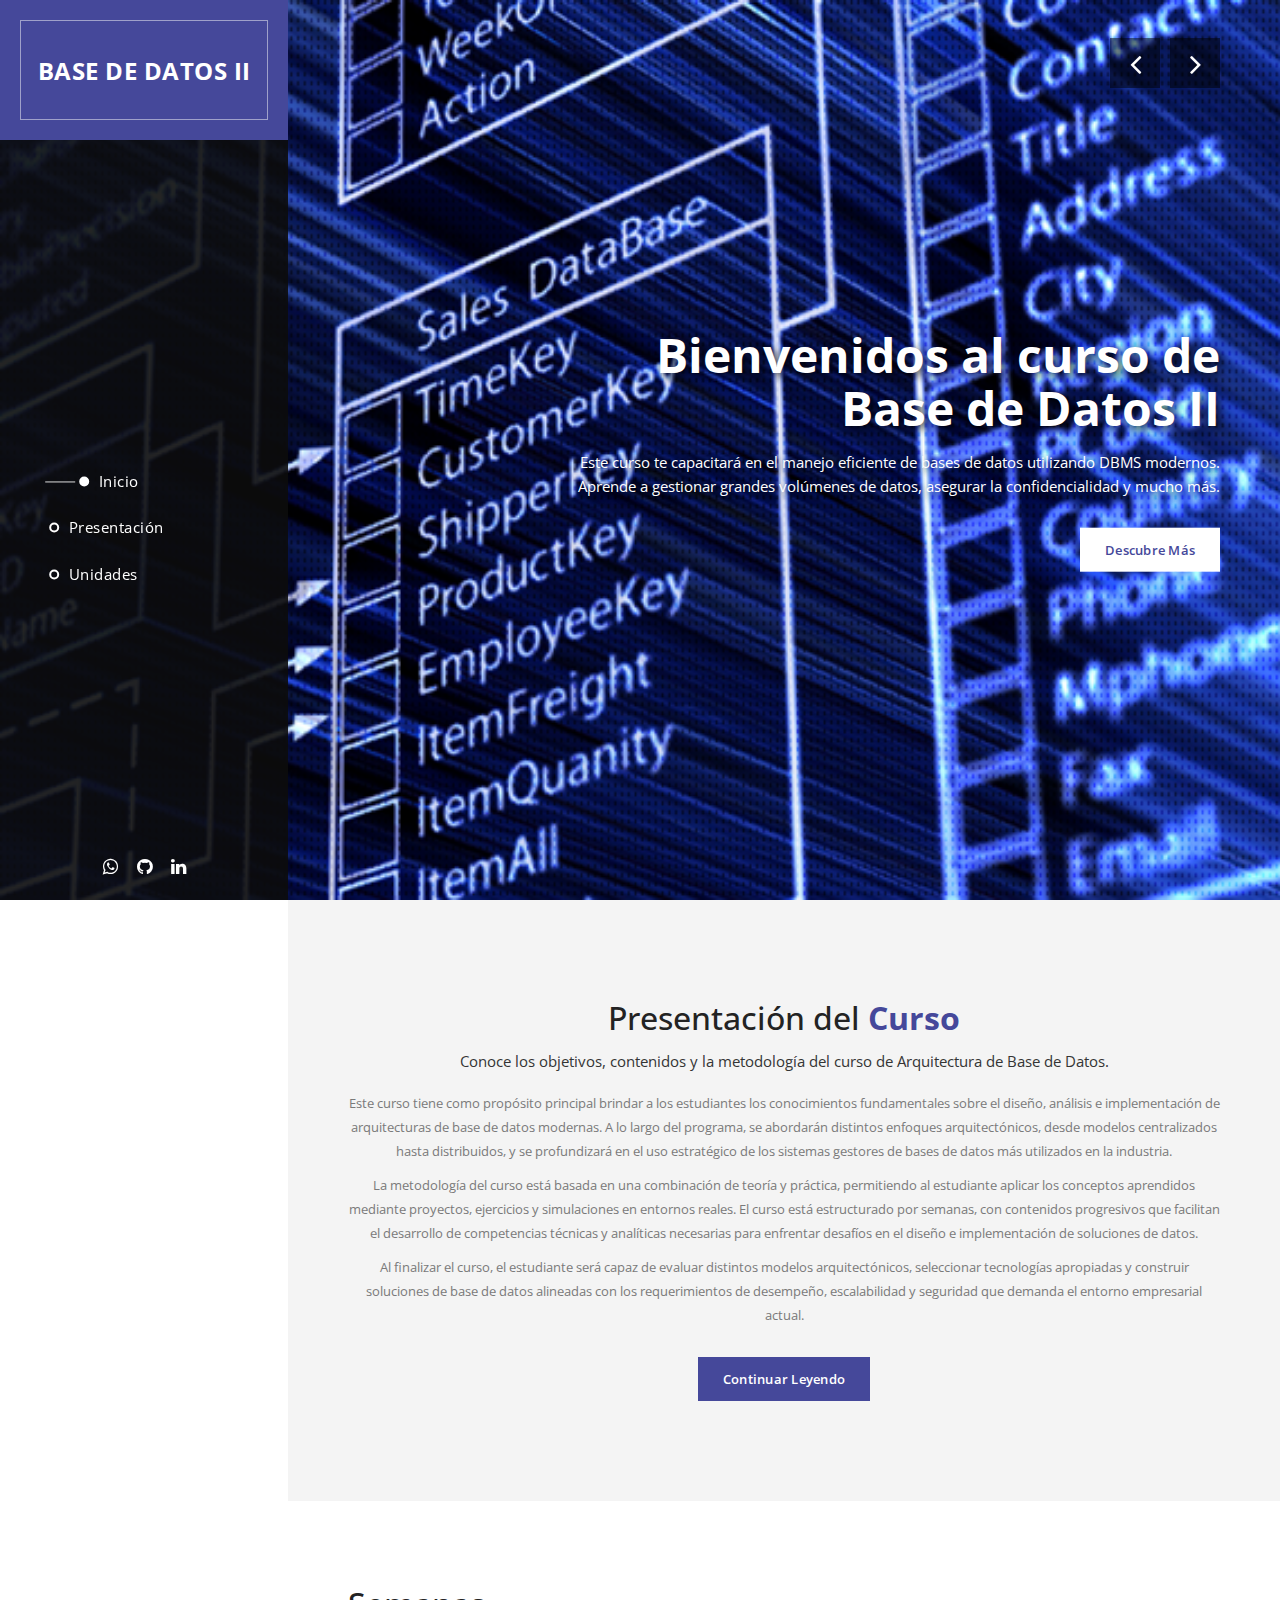
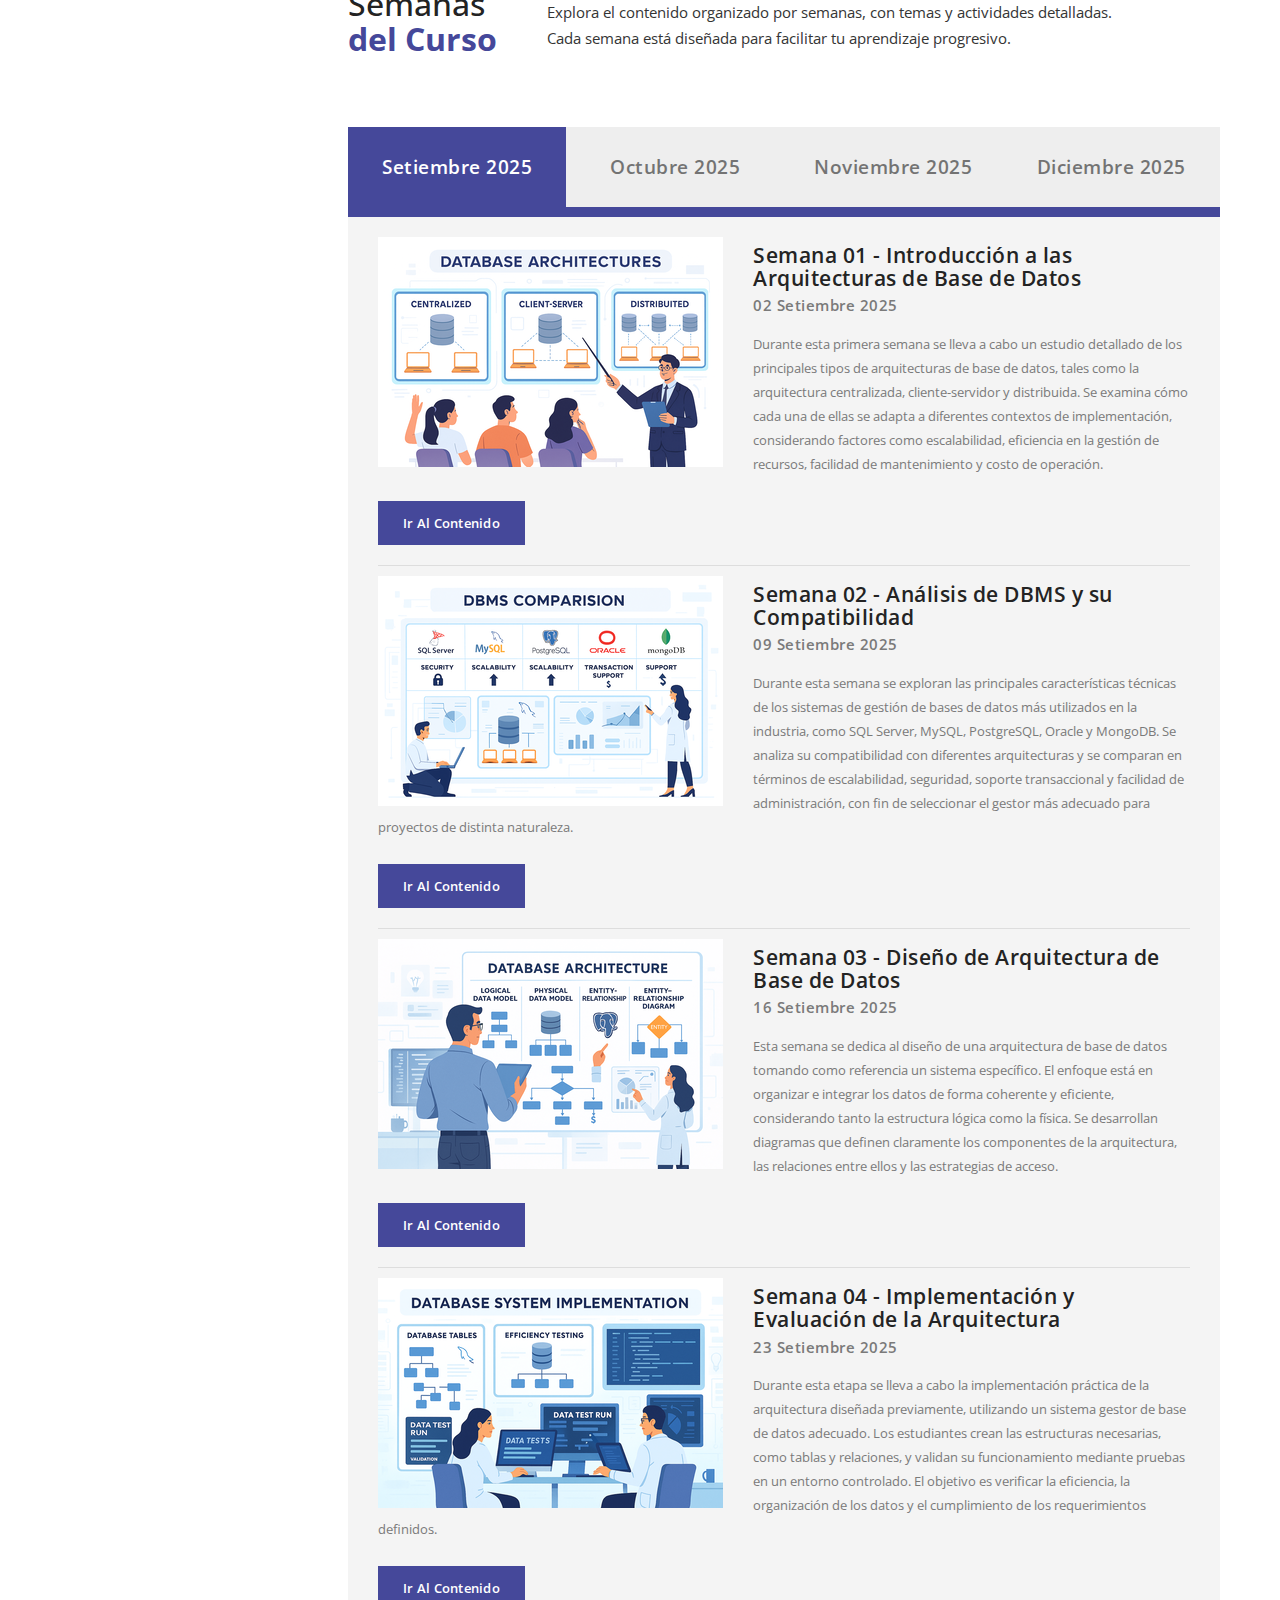
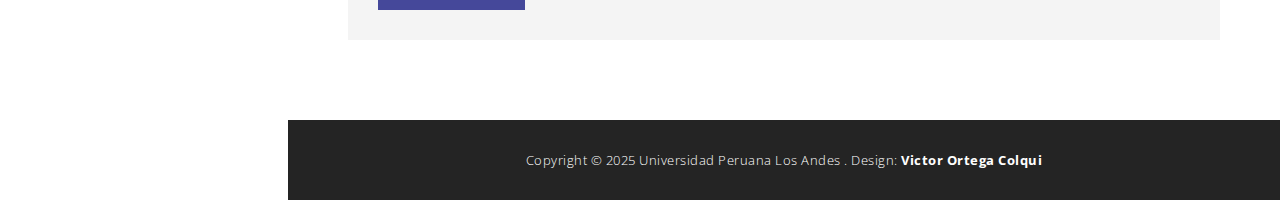
<file: index.html>
<!DOCTYPE html>
<html>
    <head>
        <meta charset="utf-8">
        <meta http-equiv="X-UA-Compatible" content="IE=edge,chrome=1">
        <title>Victor Ortega Colqui</title>
        
<!-- 

Sentra Template

https://templatemo.com/tm-518-sentra

-->
        <meta name="description" content="">
        <meta name="viewport" content="width=device-width, initial-scale=1">
        <link rel="apple-touch-icon" href="apple-touch-icon.png">

        <link rel="stylesheet" href="css/bootstrap.min.css">
        <link rel="stylesheet" href="css/bootstrap-theme.min.css">
        <link rel="stylesheet" href="css/fontAwesome.css">
        <link rel="stylesheet" href="css/light-box.css">
        <link rel="stylesheet" href="css/owl-carousel.css">
        <link rel="stylesheet" href="css/templatemo-style.css">

        <link href="https://fonts.googleapis.com/css?family=Open+Sans:300,400,600,700,800" rel="stylesheet">

        <script src="js/vendor/modernizr-2.8.3-respond-1.4.2.min.js"></script>
    </head>

<body>
    <header class="nav-down responsive-nav hidden-lg hidden-md">
    <button type="button" id="nav-toggle" class="navbar-toggle" data-toggle="collapse" data-target="#main-nav">
        <span class="sr-only">Toggle navigation</span>
        <span class="icon-bar"></span>
        <span class="icon-bar"></span>
        <span class="icon-bar"></span>
    </button>
    <!--/.navbar-header-->
    <div id="main-nav" class="collapse navbar-collapse">
        <nav>
            <ul class="nav navbar-nav">
                <li><a href="#top">Inicio</a></li>
                
                <!-- 
                <li><a href="#featured">Featured</a></li>
                <li><a href="#projects">Recent Projects</a></li>
                -->
                
                <li><a href="#video">Presentación</a></li>
                <li><a href="#blog">Unidades</a></li>
                <!--<li><a href="#contact">Contact Us</a></li>-->
            </ul>
        </nav>
    </div>
</header>

<div class="sidebar-navigation hidde-sm hidden-xs">
    <div class="logo">
        <a href="index.html">Base de datos ii</a>
    </div>
    <nav>
        <ul>
            <li>
                <a href="#top">
                    <span class="rect"></span>
                    <span class="circle"></span>
                    Inicio
                </a>
            </li>

            <!-- 
            <li>
                <a href="#featured">
                    <span class="rect"></span>
                    <span class="circle"></span>
                    Featured
                </a>
            </li>
            <li>
                <a href="#projects">
                    <span class="rect"></span>
                    <span class="circle"></span>
                    Recent Work
                </a>
            </li>
            -->

            <li>
                <a href="#video">
                    <span class="rect"></span>
                    <span class="circle"></span>
                    Presentación
                </a>
            </li>
            <li>
                <a href="#blog">
                    <span class="rect"></span>
                    <span class="circle"></span>
                    Unidades
                </a>
            </li>
            <!-- <li>
                <a href="#contact">
                    <span class="rect"></span>
                    <span class="circle"></span>
                    Contact Us
                </a>
            </li>-->
        </ul>
    </nav>
    <ul class="social-icons">
        <li><a href="https://wa.me/+51927084655"><i class="fa fa-whatsapp"></i></a></li>
        <li><a href="https://github.com/VICTORRUBEN321"><i class="fa fa-github"></i></a></li>
        <li><a href="#"><i class="fa fa-linkedin"></i></a></li>
 
    </ul>
</div>

        <div class="slider">
    <div class="Modern-Slider content-section" id="top">
        <!-- Item -->
        <div class="item item-1">
            <div class="img-fill">
                <div class="image"></div>
                <div class="info">
                    <div>
                        <h1>Bienvenidos al curso de<br>Base de Datos II</h1>
                        <p>Este curso te capacitará en el manejo eficiente de bases de datos utilizando DBMS modernos.<br>
                           Aprende a gestionar grandes volúmenes de datos, asegurar la confidencialidad y mucho más.</p>
                        <div class="white-button button">
                            <a href="#featured">Descubre Más</a>
                        </div>
                    </div>
                </div>
            </div>
        </div>
        <!-- // Item -->
        <!-- Item -->
        <div class="item item-2">
            <div class="img-fill">
                <div class="image"></div>
                <div class="info">
                    <div>
                        <h1>Capacidades que Desarrollarás</h1>
                        <p>Aprenderás a gestionar servidores, diseñar arquitecturas de bases de datos y administrar la seguridad<br>
                           de los datos, mientras te preparas para solucionar problemas reales de bases de datos.</p>
                        <div class="white-button button">
                            <a href="#featured">Ver Capacidades</a>
                        </div>
                    </div>
                </div>
            </div>
        </div>
        <!-- // Item -->
        <!-- Item -->
        <div class="item item-3">
            <div class="img-fill">
                <div class="image"></div>
                <div class="info">
                    <div>
                        <h1>Aprende a<br>Gestionar Bases de Datos</h1>
                        <p>Domina el uso de herramientas de gestión de bases de datos para manejar la seguridad, recuperación ante fallos<br> y optimización del rendimiento.</p>
                        <div class="white-button button">
                            <a href="#featured">Comienza Ahora</a>
                        </div>
                    </div>
                </div>
            </div>
        </div>
        <!-- // Item -->
    </div>
</div>


        <div class="page-content">
            <section id="video" class="content-section">
                <div class="row">
                    <div class="col-md-12">
                        <div class="section-heading">
                            <h1>Presentación del <em>Curso</em></h1>
                            <p>Conoce los objetivos, contenidos y la metodología del curso de Arquitectura de Base de Datos.</p>
                        </div>
                        <div class="text-content">
                            <p>Este curso tiene como propósito principal brindar a los estudiantes los conocimientos fundamentales sobre el diseño, análisis e implementación de arquitecturas de base de datos modernas. A lo largo del programa, se abordarán distintos enfoques arquitectónicos, desde modelos centralizados hasta distribuidos, y se profundizará en el uso estratégico de los sistemas gestores de bases de datos más utilizados en la industria.</p>
                            
                            <p>La metodología del curso está basada en una combinación de teoría y práctica, permitiendo al estudiante aplicar los conceptos aprendidos mediante proyectos, ejercicios y simulaciones en entornos reales. El curso está estructurado por semanas, con contenidos progresivos que facilitan el desarrollo de competencias técnicas y analíticas necesarias para enfrentar desafíos en el diseño e implementación de soluciones de datos.</p>

                            <p>Al finalizar el curso, el estudiante será capaz de evaluar distintos modelos arquitectónicos, seleccionar tecnologías apropiadas y construir soluciones de base de datos alineadas con los requerimientos de desempeño, escalabilidad y seguridad que demanda el entorno empresarial actual.</p>
                        </div>
                        <div class="accent-button button">
                            <a href="#blog">Continuar Leyendo</a>
                        </div>
                    </div>
                </div>
            </section>

            <section id="blog" class="content-section">
                <div class="section-heading">
                    <h1>Semanas<br><em>del Curso</em></h1>
                    <p>Explora el contenido organizado por semanas, con temas y actividades detalladas.
                    <br>Cada semana está diseñada para facilitar tu aprendizaje progresivo.</p>
                </div>
                <div class="section-content">
                    <div class="tabs-content">
                        <div class="wrapper">
                            <ul class="tabs clearfix" data-tabgroup="first-tab-group">
                                <li><a href="#tab1" class="active">Setiembre 2025</a></li>
                                <li><a href="javascript:void(0);" class="disabled" title="Próximamente">Octubre 2025</a></li>
                                <li><a href="javascript:void(0);" class="disabled" title="Próximamente">Noviembre 2025</a></li>
                                <li><a href="javascript:void(0);" class="disabled" title="Próximamente">Diciembre 2025</a></li>
                            </ul>
                            <section id="first-tab-group" class="tabgroup">
                                <div id="tab1">
                                    <ul>
                                        <li>
                                            <div class="item">
                                                <img src="img/sem_1.png" alt="">
                                                <div class="text-content">
                                                    <h4>Semana 01 - Introducción a las Arquitecturas de Base de Datos</h4>
                                                    <span>02 Setiembre 2025</span>
                                                    <p>Durante esta primera semana se lleva a cabo un estudio detallado de los principales tipos de arquitecturas de base de datos, tales como la arquitectura centralizada, cliente-servidor y distribuida. Se examina cómo cada una de ellas se adapta a diferentes contextos de implementación, considerando factores como escalabilidad, eficiencia en la gestión de recursos, facilidad de mantenimiento y costo de operación.</p>

                                                    <div class="accent-button button">
                                                        <a href="#contact">Ir al Contenido</a>
                                                    </div>
                                                </div>
                                            </div>
                                        </li>
                                        <li>
                                            <div class="item">
                                                <img src="img/sem_2.png" alt="">
                                                <div class="text-content">
                                                    <h4>Semana 02 - Análisis de DBMS y su Compatibilidad</h4>
                                                    <span>09 Setiembre 2025</span>
                                                    <p>Durante esta semana se exploran las principales características técnicas de los sistemas de gestión de bases de datos más utilizados en la industria, como SQL Server, MySQL, PostgreSQL, Oracle y MongoDB. Se analiza su compatibilidad con diferentes arquitecturas y se comparan en términos de escalabilidad, seguridad, soporte transaccional y facilidad de administración, con fin de seleccionar el gestor más adecuado para proyectos de distinta naturaleza.</p>

                                                    <div class="accent-button button">
                                                        <a href="#contact">Ir al Contenido</a>
                                                    </div>
                                                </div>
                                            </div>
                                        </li>
                                        <li>
                                            <div class="item">
                                                <img src="img/sem_3.png" alt="">
                                                <div class="text-content">
                                                    <h4>Semana 03 - Diseño de Arquitectura de Base de Datos</h4>
                                                    <span>16 Setiembre 2025</span>
                                                    <p>Esta semana se dedica al diseño de una arquitectura de base de datos tomando como referencia un sistema específico. El enfoque está en organizar e integrar los datos de forma coherente y eficiente, considerando tanto la estructura lógica como la física. Se desarrollan diagramas que definen claramente los componentes de la arquitectura, las relaciones entre ellos y las estrategias de acceso.</p>

                                                    <div class="accent-button button">
                                                        <a href="#contact">Ir al Contenido</a>
                                                    </div>
                                                </div>
                                            </div>
                                        </li>
                                        <li>
                                            <div class="item">
                                                <img src="img/sem_4.png" alt="">
                                                <div class="text-content">
                                                    <h4>Semana 04 - Implementación y Evaluación de la Arquitectura</h4>
                                                    <span>23 Setiembre 2025</span>
                                                    <p>Durante esta etapa se lleva a cabo la implementación práctica de la arquitectura diseñada previamente, utilizando un sistema gestor de base de datos adecuado. Los estudiantes crean las estructuras necesarias, como tablas y relaciones, y validan su funcionamiento mediante pruebas en un entorno controlado. El objetivo es verificar la eficiencia, la organización de los datos y el cumplimiento de los requerimientos definidos.</p>

                                                    <div class="accent-button button">
                                                        <a href="#contact">Ir al Contenido</a>
                                                    </div>
                                                </div>
                                            </div>
                                        </li>
                                    </ul>
                                </div>

                                <div id="tab2">
                                    <ul>
                                        <li>
                                            <div class="item">
                                                <img src="img/blog_3.jpg" alt="">
                                                <div class="text-content">
                                                    <h4>Sed at massa turpis</h4>
                                                    <span>30 June 2018</span>
                                                    <p>Nam vel egestas nisi. Nullam lobortis magna at enim venenatis luctus. Nam finibus, mauris eu dictum iaculis, dolor tortor cursus quam, in volutpat augue lectus sed magna. Integer mollis lorem quis ipsum maximus finibus.</p>
                                                    
                                                    <div class="accent-button button">
                                                        <a href="#contact">Continue Reading</a>
                                                    </div>
                                                </div>
                                            </div>
                                        </li>
                                        <li>
                                            <div class="item">
                                                <img src="img/blog_1.jpg" alt="">
                                                <div class="text-content">
                                                    <h4>Lorem ipsum dolor sit</h4>
                                                    <span>24 June 2018</span>
                                                    <p>Nam vel egestas nisi. Nullam lobortis magna at enim venenatis luctus. Nam finibus, mauris eu dictum iaculis, dolor tortor cursus quam, in volutpat augue lectus sed magna. Integer mollis lorem quis ipsum maximus finibus.</p>
                                                    
                                                    <div class="accent-button button">
                                                        <a href="#contact">Continue Reading</a>
                                                    </div>
                                                </div>
                                            </div>
                                        </li>
                                        <li>
                                            <div class="item">
                                                <img src="img/blog_2.jpg" alt="">
                                                <div class="text-content">
                                                    <h4>Cras commodo odio ut</h4>
                                                    <span>12 June 2018</span>
                                                    <p>Nam vel egestas nisi. Nullam lobortis magna at enim venenatis luctus. Nam finibus, mauris eu dictum iaculis, dolor tortor cursus quam, in volutpat augue lectus sed magna. Integer mollis lorem quis ipsum maximus finibus.</p>
                                                    
                                                    <div class="accent-button button">
                                                        <a href="#contact">Continue Reading</a>
                                                    </div>
                                                </div>
                                            </div>
                                        </li>
                                        <li>
                                            <div class="item">
                                                <img src="img/blog_2.jpg" alt="">
                                                <div class="text-content">
                                                    <h4>Cras commodo odio ut</h4>
                                                    <span>12 June 2018</span>
                                                    <p>Nam vel egestas nisi. Nullam lobortis magna at enim venenatis luctus. Nam finibus, mauris eu dictum iaculis, dolor tortor cursus quam, in volutpat augue lectus sed magna. Integer mollis lorem quis ipsum maximus finibus.</p>
                                                    
                                                    <div class="accent-button button">
                                                        <a href="#contact">Continue Reading</a>
                                                    </div>
                                                </div>
                                            </div>
                                        </li>
                                    </ul>
                                </div>
                                <div id="tab3">
                                    <ul>
                                        <li>
                                            <div class="item">
                                                <img src="img/blog_2.jpg" alt="">
                                                <div class="text-content">
                                                    <h4>Cras commodo odio ut</h4>
                                                    <span>26 May 2018</span>
                                                    <p>Nam vel egestas nisi. Nullam lobortis magna at enim venenatis luctus. Nam finibus, mauris eu dictum iaculis, dolor tortor cursus quam, in volutpat augue lectus sed magna. Integer mollis lorem quis ipsum maximus finibus.</p>
                                                    
                                                    <div class="accent-button button">
                                                        <a href="#contact">Continue Reading</a>
                                                    </div>
                                                </div>
                                            </div>
                                        </li>
                                        <li>
                                            <div class="item">
                                                <img src="img/blog_1.jpg" alt="">
                                                <div class="text-content">
                                                    <h4>Lorem ipsum dolor sit</h4>
                                                    <span>22 May 2018</span>
                                                    <p>Nam vel egestas nisi. Nullam lobortis magna at enim venenatis luctus. Nam finibus, mauris eu dictum iaculis, dolor tortor cursus quam, in volutpat augue lectus sed magna. Integer mollis lorem quis ipsum maximus finibus.</p>
                                                    
                                                    <div class="accent-button button">
                                                        <a href="#contact">Continue Reading</a>
                                                    </div>
                                                </div>
                                            </div>
                                        </li>
                                        <li>
                                            <div class="item">
                                                <img src="img/blog_3.jpg" alt="">
                                                <div class="text-content">
                                                    <h4>Integer ultrices augue</h4>
                                                    <span>8 May 2018</span>
                                                    <p>Nam vel egestas nisi. Nullam lobortis magna at enim venenatis luctus. Nam finibus, mauris eu dictum iaculis, dolor tortor cursus quam, in volutpat augue lectus sed magna. Integer mollis lorem quis ipsum maximus finibus.</p>
                                                    
                                                    <div class="accent-button button">
                                                        <a href="#contact">Continue Reading</a>
                                                    </div>
                                                </div>
                                            </div>
                                        </li>
                                        <li>
                                            <div class="item">
                                                <img src="img/blog_3.jpg" alt="">
                                                <div class="text-content">
                                                    <h4>Integer ultrices augue</h4>
                                                    <span>8 May 2018</span>
                                                    <p>Nam vel egestas nisi. Nullam lobortis magna at enim venenatis luctus. Nam finibus, mauris eu dictum iaculis, dolor tortor cursus quam, in volutpat augue lectus sed magna. Integer mollis lorem quis ipsum maximus finibus.</p>
                                                    
                                                    <div class="accent-button button">
                                                        <a href="#contact">Continue Reading</a>
                                                    </div>
                                                </div>
                                            </div>
                                        </li>
                                    </ul>
                                </div>
                                <div id="tab4">
                                    <ul>
                                        <li>
                                            <div class="item">
                                                <img src="img/blog_1.jpg" alt="">
                                                <div class="text-content">
                                                    <h4>Lorem ipsum dolor sit</h4>
                                                    <span>26 April 2018</span>
                                                    <p>Nam vel egestas nisi. Nullam lobortis magna at enim venenatis luctus. Nam finibus, mauris eu dictum iaculis, dolor tortor cursus quam, in volutpat augue lectus sed magna. Integer mollis lorem quis ipsum maximus finibus.</p>
                                                    
                                                    <div class="accent-button button">
                                                        <a href="#contact">Continue Reading</a>
                                                    </div>
                                                </div>
                                            </div>
                                        </li>                                
                                        <li>
                                            <div class="item">
                                                <img src="img/blog_3.jpg" alt="">
                                                <div class="text-content">
                                                    <h4>Integer ultrices augue eu</h4>
                                                    <span>24 April 2018</span>
                                                    <p>Nam vel egestas nisi. Nullam lobortis magna at enim venenatis luctus. Nam finibus, mauris eu dictum iaculis, dolor tortor cursus quam, in volutpat augue lectus sed magna. Integer mollis lorem quis ipsum maximus finibus.</p>
                                                    
                                                    <div class="accent-button button">
                                                        <a href="#contact">Continue Reading</a>
                                                    </div>
                                                </div>
                                            </div>
                                        </li>
                                        <li>
                                            <div class="item">
                                                <img src="img/blog_2.jpg" alt="">
                                                <div class="text-content">
                                                    <h4>Cras commodo odio ut</h4>
                                                    <span>20 April 2018</span>
                                                    <p>Nam vel egestas nisi. Nullam lobortis magna at enim venenatis luctus. Nam finibus, mauris eu dictum iaculis, dolor tortor cursus quam, in volutpat augue lectus sed magna. Integer mollis lorem quis ipsum maximus finibus.</p>
                                                    
                                                    <div class="accent-button button">
                                                        <a href="#contact">Continue Reading</a>
                                                    </div>
                                                </div>
                                            </div>
                                        </li>
                                        <li>
                                            <div class="item">
                                                <img src="img/blog_2.jpg" alt="">
                                                <div class="text-content">
                                                    <h4>Cras commodo odio ut</h4>
                                                    <span>20 April 2018</span>
                                                    <p>Nam vel egestas nisi. Nullam lobortis magna at enim venenatis luctus. Nam finibus, mauris eu dictum iaculis, dolor tortor cursus quam, in volutpat augue lectus sed magna. Integer mollis lorem quis ipsum maximus finibus.</p>
                                                    
                                                    <div class="accent-button button">
                                                        <a href="#contact">Continue Reading</a>
                                                    </div>
                                                </div>
                                            </div>
                                        </li>
                                    </ul>
                                </div>
                            </section> 
                        </div>
                    </div>
                </div>
            </section>
            <section class="footer">
                <p>Copyright &copy; 2025 Universidad Peruana Los Andes . Design: <b>Victor Ortega Colqui</b></p>
            </section>
        </div>

    <script src="https://ajax.googleapis.com/ajax/libs/jquery/1.11.2/jquery.min.js"></script>
    <script>window.jQuery || document.write('<script src="js/vendor/jquery-1.11.2.min.js"><\/script>')</script>

    <script src="js/vendor/bootstrap.min.js"></script>
    
    <script src="js/plugins.js"></script>
    <script src="js/main.js"></script>

    <script>
        // Hide Header on on scroll down
        var didScroll;
        var lastScrollTop = 0;
        var delta = 5;
        var navbarHeight = $('header').outerHeight();

        $(window).scroll(function(event){
            didScroll = true;
        });

        setInterval(function() {
            if (didScroll) {
                hasScrolled();
                didScroll = false;
            }
        }, 250);
lear
        function hasScrolled() {
            var st = $(this).scrollTop();
            
            // Make sure they scroll more than delta
            if(Math.abs(lastScrollTop - st) <= delta)
                return;
            
            // If they scrolled down and are past the navbar, add class .nav-up.
            // This is necessary so you never see what is "behind" the navbar.
            if (st > lastScrollTop && st > navbarHeight){
                // Scroll Down
                $('header').removeClass('nav-down').addClass('nav-up');
            } else {
                // Scroll Up
                if(st + $(window).height() < $(document).height()) {
                    $('header').removeClass('nav-up').addClass('nav-down');
                }
            }
            
            lastScrollTop = st;
        }
    </script>

    <script src="http://ajax.googleapis.com/ajax/libs/jquery/1.10.2/jquery.min.js" type="text/javascript"></script>

</body>

</html>
</file>
<file: css/light-box.css>
/* LIGHT BOX */

body:after {
  content: url(../img/close.png) url(../img/loading.gif) url(../img/prev.png) url(../img/next.png);
  display: none;
}

body.lb-disable-scrolling {
  overflow: hidden;
}

.lightboxOverlay {
  position: absolute;
  top: 0;
  left: 0;
  z-index: 99999;
  background-color: black;
  filter: progid:DXImageTransform.Microsoft.Alpha(Opacity=80);
  opacity: 0.8;
  display: none;
}

.lightbox {
  position: absolute;
  margin-top: 0%;
  left: 0;
  width: 100%;
  z-index: 100000;
  text-align: center;
  line-height: 0;
  font-weight: normal;
}

.lightbox .lb-image {
  display: block;
  height: auto;
  max-width: inherit;
  max-height: none;
  border-radius: 5px;

  /* Image border */
  border: 10px solid white;
}

.lightbox a img {
  border: none;
}

.lb-outerContainer {
  position: relative;
  *zoom: 1;
  width: 250px;
  height: 250px;
  margin: 0 auto;
  border-radius: 4px;

  /* Background color behind image.
     This is visible during transitions. */
  background-color: white;
}

.lb-outerContainer:after {
  content: "";
  display: table;
  clear: both;
}

.lb-loader {
  position: absolute;
  top: 43%;
  left: 0;
  height: 25%;
  width: 100%;
  text-align: center;
  line-height: 0;
}

.lb-cancel {
  display: block;
  width: 32px;
  height: 32px;
  margin: 0 auto;
  background: url(../img/loading.gif) no-repeat;
}

.lb-nav {
  position: absolute;
  top: 0;
  left: 0;
  height: 100%;
  width: 100%;
  z-index: 10;
}

.lb-container > .nav {
  left: 0;
}

.lb-nav a {
  outline: none;
  background-image: url('[data-uri]');
}

.lb-prev, .lb-next {
  height: 100%;
  cursor: pointer;
  display: block;
}

.lb-nav a.lb-prev {
  width: 34%;
  left: 0;
  float: left;
  background: url(../img/prev.png) left 48% no-repeat;
  filter: progid:DXImageTransform.Microsoft.Alpha(Opacity=0);
  opacity: 0;
  -webkit-transition: opacity 0.6s;
  -moz-transition: opacity 0.6s;
  -o-transition: opacity 0.6s;
  transition: opacity 0.6s;
}

.lb-nav a.lb-prev:hover {
  filter: progid:DXImageTransform.Microsoft.Alpha(Opacity=100);
  opacity: 1;
}

.lb-nav a.lb-next {
  width: 64%;
  right: 0;
  float: right;
  background: url(../img/next.png) right 48% no-repeat;
  filter: progid:DXImageTransform.Microsoft.Alpha(Opacity=0);
  opacity: 0;
  -webkit-transition: opacity 0.6s;
  -moz-transition: opacity 0.6s;
  -o-transition: opacity 0.6s;
  transition: opacity 0.6s;
}

.lb-nav a.lb-next:hover {
  filter: progid:DXImageTransform.Microsoft.Alpha(Opacity=100);
  opacity: 1;
}

.lb-dataContainer {
  margin: 0 auto;
  padding-top: 5px;
  *zoom: 1;
  width: 100%;
  -moz-border-radius-bottomleft: 4px;
  -webkit-border-bottom-left-radius: 4px;
  border-bottom-left-radius: 4px;
  -moz-border-radius-bottomright: 4px;
  -webkit-border-bottom-right-radius: 4px;
  border-bottom-right-radius: 4px;
}

.lb-dataContainer:after {
  content: "";
  display: table;
  clear: both;
}

.lb-data {
  padding: 0 4px;
  color: #ccc;
}

.lb-data .lb-details {
  width: 85%;
  float: left;
  text-align: left;
  line-height: 1.1em;
}

.lb-data .lb-caption {
  font-size: 13px;
  font-weight: bold;
  line-height: 1em;
}

.lb-data .lb-caption a {
  color: #4ae;
}

.lb-data .lb-number {
  margin-top: 15px;
  display: block;
  clear: left;
  padding-bottom: 1em;
  font-size: 13px;
  color: #999999;
}

.lb-data .lb-close {
  display: block;
  float: right;
  width: 30px;
  height: 30px;
  background: url(../img/close.png) top right no-repeat;
  text-align: right;
  outline: none;
  filter: progid:DXImageTransform.Microsoft.Alpha(Opacity=70);
  opacity: 0.7;
  -webkit-transition: opacity 0.2s;
  -moz-transition: opacity 0.2s;
  -o-transition: opacity 0.2s;
  transition: opacity 0.2s;
}

.lb-data .lb-close:hover {
  cursor: pointer;
  filter: progid:DXImageTransform.Microsoft.Alpha(Opacity=100);
  opacity: 1;
}
</file>
<file: css/owl-carousel.css>
/**
 * Owl Carousel v2.3.1
 * Copyright 2013-2018 David Deutsch
 * Licensed under: SEE LICENSE IN https://github.com/OwlCarousel2/OwlCarousel2/blob/master/LICENSE
 */
/*
 *  Owl Carousel - Core
 */
.owl-carousel {
  display: none;
  width: 100%;
  -webkit-tap-highlight-color: transparent;
  /* position relative and z-index fix webkit rendering fonts issue */
  position: relative;
  z-index: 1; }
  .owl-carousel .owl-stage {
    position: relative;
    -ms-touch-action: pan-Y;
    touch-action: manipulation;
    -moz-backface-visibility: hidden;
    /* fix firefox animation glitch */ }
  .owl-carousel .owl-stage:after {
    content: ".";
    display: block;
    clear: both;
    visibility: hidden;
    line-height: 0;
    height: 0; }
  .owl-carousel .owl-stage-outer {
    position: relative;
    overflow: hidden;
    /* fix for flashing background */
    -webkit-transform: translate3d(0px, 0px, 0px); }
  .owl-carousel .owl-wrapper,
  .owl-carousel .owl-item {
    -webkit-backface-visibility: hidden;
    -moz-backface-visibility: hidden;
    -ms-backface-visibility: hidden;
    -webkit-transform: translate3d(0, 0, 0);
    -moz-transform: translate3d(0, 0, 0);
    -ms-transform: translate3d(0, 0, 0); }
  .owl-carousel .owl-item {
    position: relative;
    min-height: 1px;
    float: left;
    -webkit-backface-visibility: hidden;
    -webkit-tap-highlight-color: transparent;
    -webkit-touch-callout: none; }
  .owl-carousel .owl-item img {
    display: block;
    width: 100%; }
  .owl-carousel .owl-nav.disabled,
  .owl-carousel .owl-dots.disabled {
    display: none; }
  .owl-carousel .owl-nav .owl-prev,
  .owl-carousel .owl-nav .owl-next,
  .owl-carousel .owl-dot {
    cursor: pointer;
    cursor: hand;
    -webkit-user-select: none;
    -khtml-user-select: none;
    -moz-user-select: none;
    -ms-user-select: none;
    user-select: none; }
  .owl-carousel .owl-nav button.owl-prev,
  .owl-carousel .owl-nav button.owl-next,
  .owl-carousel button.owl-dot {
    background: none;
    color: inherit;
    border: none;
    padding: 0 !important;
    font: inherit; }
  .owl-carousel.owl-loaded {
    display: block; }
  .owl-carousel.owl-loading {
    opacity: 0;
    display: block; }
  .owl-carousel.owl-hidden {
    opacity: 0; }
  .owl-carousel.owl-refresh .owl-item {
    visibility: hidden; }
  .owl-carousel.owl-drag .owl-item {
    -ms-touch-action: none;
        touch-action: none;
    -webkit-user-select: none;
    -moz-user-select: none;
    -ms-user-select: none;
    user-select: none; }
  .owl-carousel.owl-grab {
    cursor: move;
    cursor: grab; }
  .owl-carousel.owl-rtl {
    direction: rtl; }
  .owl-carousel.owl-rtl .owl-item {
    float: right; }

/* No Js */
.no-js .owl-carousel {
  display: block; }

/*
 *  Owl Carousel - Animate Plugin
 */
.owl-carousel .animated {
  animation-duration: 1000ms;
  animation-fill-mode: both; }

.owl-carousel .owl-animated-in {
  z-index: 0; }

.owl-carousel .owl-animated-out {
  z-index: 1; }

.owl-carousel .fadeOut {
  animation-name: fadeOut; }

@keyframes fadeOut {
  0% {
    opacity: 1; }
  100% {
    opacity: 0; } }

/*
 * 	Owl Carousel - Auto Height Plugin
 */
.owl-height {
  transition: height 500ms ease-in-out; }

/*
 * 	Owl Carousel - Lazy Load Plugin
 */
.owl-carousel .owl-item .owl-lazy {
  opacity: 0;
  transition: opacity 400ms ease; }

.owl-carousel .owl-item img.owl-lazy {
  transform-style: preserve-3d; }

/*
 * 	Owl Carousel - Video Plugin
 */
.owl-carousel .owl-video-wrapper {
  position: relative;
  height: 100%;
  background: #000; }

.owl-carousel .owl-video-play-icon {
  position: absolute;
  height: 80px;
  width: 80px;
  left: 50%;
  top: 50%;
  margin-left: -40px;
  margin-top: -40px;
  background: url("owl.video.play.png") no-repeat;
  cursor: pointer;
  z-index: 1;
  -webkit-backface-visibility: hidden;
  transition: transform 100ms ease; }

.owl-carousel .owl-video-play-icon:hover {
  -ms-transform: scale(1.3, 1.3);
      transform: scale(1.3, 1.3); }

.owl-carousel .owl-video-playing .owl-video-tn,
.owl-carousel .owl-video-playing .owl-video-play-icon {
  display: none; }

.owl-carousel .owl-video-tn {
  opacity: 0;
  height: 100%;
  background-position: center center;
  background-repeat: no-repeat;
  background-size: contain;
  transition: opacity 400ms ease; }

.owl-carousel .owl-video-frame {
  position: relative;
  z-index: 1;
  height: 100%;
  width: 100%; }
</file>
<file: css/templatemo-style.css>
/* 

Sentra Template

https://templatemo.com/tm-518-sentra

*/

body {
  font-family: 'Open Sans', sans-serif;
}

p {
  font-size: 13px;
  color: #7a7a7a;
  line-height: 24px;
}

.page-content {
  width: 77.5%;
  float: right;
}

.content-section {
  padding-top: 80px;
  position: relative;
  width: 100%;
  display: inline-block;
  height: auto;
  left: 50%;
  text-align: center;
  -webkit-transform: translateX(-50%);
  -moz-transform: translateX(-50%);
  -ms-transform: translateX(-50%);
  -o-transform: translateX(-50%);
  transform: translateX(-50%);
}

.section-heading {
  text-align: left;
  position: relative;
  margin-bottom: 60px;
}

.section-heading h1 {
  margin-top: 0px;
  font-size: 32px;
  color: #232323;
  display: inline-block;
  margin-right: 50px;
}

.section-heading em {
  font-style: normal;
  font-weight: 700;
  color: #45489a;
}

.section-heading p {
  display: inline-block;
  font-size: 15px;
  line-height: 26px;
  color: #343434;
  position: absolute;
  top: 12.5px;
}

.white-button a {
  font-size: 13px;
  font-weight: 600;
  color: #45489a;
  text-transform: capitalize;
  background-color: #fff;
  display: inline-block;
  height: 44px;
  line-height: 44px;
  padding: 0px 25px;
  letter-spacing: 0.25px;
  text-decoration: none;
  transition: all 0.3s;
}

.white-button a:hover {
  background-color: #45489a;
  color: #fff;
}

.accent-button a {
  font-size: 13px;
  font-weight: 600;
  color: #fff;
  text-transform: capitalize;
  background-color: #45489a;
  display: inline-block;
  height: 44px;
  line-height: 44px;
  padding: 0px 25px;
  letter-spacing: 0.25px;
  text-decoration: none;
  transition: all 0.3s;
}

.accent-button a:hover {
  background-color: #fff;
  color: #45489a;
}

header {
    position: fixed;
    top: 0;
    transition: top 0.3s ease-in-out;
    width: 100%;
}

.nav-up {
    top: -75px;
}

/* Responsive Navigation */

.responsive-nav {
  position: fixed;
  z-index: 10;
  width: 100%;
  height: 80px;
  background-color: rgba(250,250,250,.95);
  box-shadow: 0px 5px 15px rgba(0,0,0,0.2);
}

.navbar-toggle {
  position: absolute;
  top: 40%;
  left: 50%;
  display: inline-block;
  -webkit-transform: translateX(-50%) translateY(-50%);
  -moz-transform: translateX(-50%) translateY(-50%);
  -ms-transform: translateX(-50%) translateY(-50%);
  -o-transform: translateX(-50%) translateY(-50%);
  transform: translateX(-50%) translateY(-50%);
}

.navbar-nav {
  margin: 0;
  border: none;
}

#main-nav ul {
  text-align: center;
  background-color: rgba(0,0,0,0.9);
  margin-top: 59px;
  width: 100%;
}
#main-nav ul li {
  margin: 15px 0px;
}
#main-nav ul li:hover {
  background-color: transparent;
}
#main-nav ul li a {
  font-size: 15px;
  text-transform: capitalize;
  color: #fff;
  box-shadow: none;
  border: none;
}

#main-nav ul li a:hover {
  opacity: 0.5;
  background-color: transparent;
}

.navbar-toggle span {
  background-color: #232323;
}


/* Sidebar Style */

.sidebar-navigation {
  width: 22.5%;
  float: left;
  height: 100%;
  position: fixed;
  background-color: rgba(12,12,12,0.9);
  z-index: 10;
}

.sidebar-navigation .logo {
  position: absolute;
  width: 100%;
  height: 140px;
  line-height: 100px;
  background-color: #45489a;
  padding: 20px;
  text-align: center;
}

.sidebar-navigation .logo a {
  text-decoration: none;
  color: #fff;
  font-size: 24px;
  font-weight: 700;
  text-transform: uppercase;
  letter-spacing: 0.5px;
  height: 100px;
  width: 100%;
  display: inline-block;
  border: 1px solid rgba(250,250,250,0.5);
}

.sidebar-navigation .logo em {
  font-style: normal;
  font-weight: 300;
}

.sidebar-navigation nav {
  position: relative;
  top: 60%;
  left: 60%;
  -webkit-transform: translateX(-60%) translateY(-60%);
  -moz-transform: translateX(-60%) translateY(-60%);
  -ms-transform: translateX(-60%) translateY(-60%);
  -o-transform: translateX(-60%) translateY(-60%);
  transform: translateX(-60%) translateY(-60%);
}

.sidebar-navigation ul {
  margin-left: 45px;
  list-style: none;
  padding: 0;
}
.sidebar-navigation li{
  padding: 10px 0;
}
.sidebar-navigation span{
  display: inline-block;
  position:relative;
}
.sidebar-navigation nav a{
  display: inline-block;
  color: #fff;
  margin-top: 5px;
  text-decoration: none!important;
  font-size: 15px;
  letter-spacing: 0.5px;
  text-transform: capitalize;
}
.circle{
  margin-right: 5px;
  height: 10px;
  width: 10px;
  left: 0px;
  top: -1px;
  border-radius: 50%;
  background-color: transparent;
  border: 2px solid #fff;
  transition: all 0.3s;
}
.rect{
  height: 1px;
  width: 0px;
  left: 0;
  bottom: 5.5px;
  background-color: #fff;
  -webkit-transition: -webkit-transform 0.1s, width 0.6s;
  -moz-transition: -webkit-transform 0.1s, width 0.6s;
  transition: transform 0.1s, width 0.6s;
}
.sidebar-navigation nav a:focus {
  color: #fff;
}
.sidebar-navigation nav a:hover, nav .active-section {
  color: #fff;
}
.sidebar-navigation nav a:hover span, nav .active-section span{
  background-color: #ddd;
}
.sidebar-navigation nav .active-section .rect{
  width: 30px;
}
.sidebar-navigation nav .active-section .circle{
  background-color: #fff;
}

.sidebar-navigation .social-icons {
  position: absolute;
  width: 100%;  
  bottom: 10px;
  padding: 0;
  margin: 0;
  text-align: center;
}

.sidebar-navigation .social-icons li {
  display: inline-block;
  margin-right: 15px;
  margin-top: 0px;
  margin-bottom: 0px;
}
.sidebar-navigation .social-icons li:last-child {
  margin-right: 0px;
}

.sidebar-navigation .social-icons li a {
  font-size: 18px;
  color: #fff;
  transition: all 0.5s;
}

.sidebar-navigation .social-icons li a:hover {
  color: #45489a;
}


/* Slider Style */

.slider .content-section {
  padding-top: 0px;
  min-width: 100%;
  min-height: 100vh;
  width: 100%;
  height: 100vh;
  text-align: center;
}

.slider p a {
	color: #FFF;
}
.slider p a:hover {
	color: #FF0;
	text-decoration: none;
}

.Modern-Slider .info {
  text-align: right;
  position: absolute;
  z-index: 10;
  top: 50%;
  right: 60px;
  -webkit-transform: translateY(-50%);
  -moz-transform: translateY(-50%);
  -ms-transform: translateY(-50%);
  -o-transform: translateY(-50%);
  transform: translateY(-50%);
  display: inline-block;
}

.Modern-Slider .info h1 {
  margin-top: 0px;
  margin-bottom: 15px;
  font-size: 48px;
  color: #fff;
  font-weight: 700;
}

.Modern-Slider .info p {
  font-size: 15px;
  color: #fff;
}

.Modern-Slider .info .white-button {
  margin-top: 30px;
}

.Modern-Slider .info .white-button a:focus {
  outline: none;
}

.Modern-Slider .slick-dots {
  opacity: 0;
}

.Modern-Slider .NextArrow{
  outline: none;
  display: none;
  position:absolute;
  top:60px;
  right:60px;
  width:50px;
  height:50px;
  background:rgba(0,0,0,.50);
  border:0 none;
  margin-top:-22.5px;
  text-align:center;
  font:32px/50px FontAwesome;
  color:#FFF;
  z-index:5;
}

.Modern-Slider .NextArrow:before{content:'\f105';}

.Modern-Slider .PrevArrow{
  outline: none;
  position:absolute;
  top:60px;
  right: 120px;
  width:50px;
  height:50px;
  background:rgba(0,0,0,.50);
  border:0 none;
  margin-top:-22.5px;
  text-align:center;
  font:32px/50px FontAwesome;
  color:#FFF;
  z-index:5;
}

.Modern-Slider .item .image {
  width: 100%;
  height: 100vh;
  background-position: center center;
  background-size: cover;
  display: block;
}

.Modern-Slider .item-1 .image {
  background-image: url(../img/slide_1.jpg);
}

.Modern-Slider .item-2 .image {
  background-image: url(../img/slide_2.jpg);
}

.Modern-Slider .item-3 .image {
  background-image: url(../img/slide_3.jpg);
}

.Modern-Slider .PrevArrow:before{content:'\f104';}

.Modern-Slider .item .image {
  animation: zoomin 12s ease-in-out infinite alternate;
  -webkit-animation: zoomin 12s ease-in-out infinite alternate;
}

@keyframes zoomin {
    0% {-webkit-transform: scale(1);}
    100% {-webkit-transform: scale(1.2);}
}

.Modern-Slider {background:transparent;}

/* ==== Slick Slider Css Ruls === */
.slick-slider{position:relative;display:block;-webkit-user-select:none;-moz-user-select:none;-ms-user-select:none;user-select:none;-webkit-touch-callout:none;-khtml-user-select:none;-ms-touch-action:pan-y;touch-action:pan-y;-webkit-tap-highlight-color:transparent}
.slick-list{position:relative;display:block;overflow:hidden;margin:0;padding:0}
.slick-list:focus{outline:none}.slick-list.dragging{cursor:hand}
.slick-slider .slick-track,.slick-slider .slick-list{-webkit-transform:translate3d(0,0,0);-ms-transform:translate3d(0,0,0);transform:translate3d(0,0,0)}
.slick-track{position:relative;top:0;left:0;display:block}
.slick-track:before,.slick-track:after{display:table;content:''}.slick-track:after{clear:both}
.slick-loading .slick-track{visibility:hidden}
.slick-slide{display:none;float:left /* If RTL Make This Right */ ;height:100%;min-height:1px}
.slick-slide.dragging img{pointer-events:none}
.slick-initialized .slick-slide{display:block}
.slick-loading .slick-slide{visibility:hidden}
.slick-vertical .slick-slide{display:block;height:auto;border:1px solid transparent}


/* Featured Style */

#featured {
  padding-left: 60px;
  padding-right: 60px;
  padding-bottom: 80px;
  border-bottom: 1px solid #eee;
}

#featured .section-heading {
  margin-right: 20%;
}

#featured .content-section {
  display: inline-block;
  position: relative;
}

#featured .owl-dots {
  margin-top: 40px;
}

#featured .owl-dots .owl-dot span  {
  width: 12px;
  height: 12px;
  background-color: #cdcdcd!important;
  display: inline-block;
  border-radius: 50%;
  margin: 0 3px;
}

#featured .owl-dots .active span {
  background-color: #45489a!important;
}

#featured .owl-dots button {
  outline: none;
}

#featured .owl-nav {
  position: absolute;
  display: inline-block;
  top: -110px;
  right: 0;
}

#featured .owl-nav button:focus {
  outline: none;
}

#featured .owl-nav .owl-prev span {
  margin-right: 10px;
}

#featured .owl-nav .owl-next span, #featured .owl-nav .owl-prev span {
  outline: none;
  width: 50px;
  height: 50px;
  display: inline-block;
  text-align: center;
  line-height: 42px;
  background-color: #eee;
  color: #232323;
  font-size: 42px;
  transition: all 0.5s;
}

#featured .owl-nav span:hover {
  background-color: #45489a;
  color: #fff;
}

#featured .item {
  text-align: left;
  position: relative;
  z-index: 10;
}

#featured .item .image {
  position: relative;
}

#featured .item .image img {
  width: 100%;
  overflow: hidden;
}
.Modern-Slider .info h1,
.Modern-Slider .info p {
  color: white; /* Asegura que el texto sea blanco */
  text-shadow: 3px 3px 10px rgba(0, 0, 0, 0.8);
 /* Sombra negra suave */
}


#featured .item .image .featured-button a {
  font-size: 13px;
  font-weight: 600;
  color: #fff;
  text-align: center;
  text-transform: capitalize;
  background-color: rgba(69,72,154, 0.9);
  display: inline-block;
  height: 44px;
  line-height: 44px;
  width: 100%;
  letter-spacing: 0.25px;
  text-decoration: none;
  transition: all 0.5s;
  position: absolute;
  z-index: 9;
  bottom: -44px;
  opacity: 0;
}

#featured .item:hover .featured-button a {
  bottom: 0;
  opacity: 1;
}

#featured .item .text-content {
  padding-top: 20px;
  background-color: #fff;
  position: relative;
  z-index: 10;
}

#featured .item .text-content h4 {
  margin-top: 0px;
  margin-bottom: 5px;
  font-size: 21px;
  font-weight: 600;
  color: #232323;
  letter-spacing: 0.5px;
}

#featured .item .text-content span {
  display: inline-block;
  font-size: 15px;
  font-weight: 600;
  color: #7a7a7a;
  letter-spacing: 0.5px;
  margin-bottom: 12.5px;
}



/* Projects Style */

#projects {
  padding-left: 60px;
  padding-right: 60px;
  padding-bottom: 50px;
}

#projects .masonry {
  position: relative;
  width: 100%;
}

#projects .masonry .item img {
  transition: all 1s;
  width: 100%;
  overflow: hidden;
  margin-bottom: 30px;
}

#projects .masonry .item img:hover {
  opacity: 0.5;
}



/* Video Presentation Style */

#video {
  text-align: center;
  background-color: #f4f4f4;
  padding: 100px 60px;
}

#video .section-heading {
  margin-bottom: 30px;
  text-align: center;
}

#video .section-heading h1 {
  display: block;
  margin: 0px;
}

#video .section-heading p {
  position: relative;
  margin: 0px;
}

#video .accent-button {
  margin-top: 30px;
}

.box-video{
  width: 100%;
  position: relative;
  margin-top: 30px;
  cursor: pointer;
  overflow: hidden;
}

.box-video .bg-video{
  position: absolute;
  top: 0;
  left: 0;
  width: 100%;
  height: 100%;
  background-repeat: no-repeat;
  background-position: center;
  background-size: cover;
  z-index: 2;
}

.box-video .video-container{
  position: relative;
  margin: 0;
  z-index: 1;
}

.box-video .bt-play {
  position: absolute;
  top:50%;
  left:50%;
  margin:-30px 0 0 -30px;
  display: inline-block;
  width: 60px;
  height: 60px;
  background:#fff;
  border-radius: 50%;
  text-indent: -999em;
  cursor: pointer;
  z-index:2;
  -webkit-transition: all .3s ease-out;
  transition: all .3s ease-out;
}
.box-video .bt-play:after {
  content: '';
  position: absolute;
  left: 50%;
  top: 50%;
  height: 0;
  width: 0;
  margin: -12px 0 0 -6px;
  border: solid transparent;
  border-left-color: #000;
  border-width: 12px 20px;
  -webkit-transition: all .3s ease-out;
  transition: all .3s ease-out;
}
.box-video:hover .bt-play {
  transform: scale(1.1);
}

.box-video.open .bg-video{
  visibility: hidden;
  opacity: 0;
  -webkit-transition: all .6s .8s;
  transition: all .6s .8s;  
}
.box-video.open .video-container{
  opacity: 1;
  -webkit-transition: all .6s .8s;
  transition: all .6s .8s;
}




/* Blog Style */

#blog {
  padding-left: 60px;
  padding-right: 60px;
  padding-bottom: 80px;
}

#blog .tabs {
  list-style: none;
  margin: 0px;
  padding: 0px;
  height: 90px;
  width: 100%;
  background-color: #eee;
  border-bottom: 10px solid #45489a;
}

#blog .tabs li {
  display: inline-block;
  text-align: center;
  width: 25%;
  float: left;
  margin: 0;
  padding: 0;
}

#blog .tabs a {
  display: block;
  text-align: center;
  text-decoration: none;
  text-transform: capitalize;
  letter-spacing: 0.5px;
  color: #232323;
  font-size: 19px;
  line-height: 80px;
  font-weight: 600;
  transition: 0.5s;
}

#blog .tabs a:hover {
  color: #45489a;
}


#blog .tabs .active:hover {
  color: #fff;
}

#blog .tabs .active {
  background-color: #45489a;
  color: #fff;
}

.tabgroup {
  background-color: #f4f4f4;
  padding: 20px 30px;
}

.clearfix:after {
  content:"";
  display:table;
  clear:both;
}

#blog .tabgroup ul {
  padding: 0;
  margin: 0;
  list-style: none;
}

#blog .tabgroup ul li {
  display: inline-block;
  text-align: left;
  margin-bottom: 10px;
  padding-bottom: 20px;
  border-bottom: 1px solid #ddd;
}

#blog .tabgroup ul li:last-child {
  border-bottom: none;
  margin-bottom: 0px;
  padding-bottom: 10px;
}

#blog .tabgroup ul li img {
  float: left;
  margin-right: 30px;
  max-width: 100%;
  overflow: hidden;
}
#blog .tabgroup ul li .text-content {
  display: inline;
}

#blog .item .text-content h4 {
  padding-top: 7.5px;
  margin-top: 0px;
  margin-bottom: 5px;
  font-size: 21px;
  font-weight: 600;
  color: #232323;
  letter-spacing: 0.5px;
}

#blog .item .text-content span {
  display: inline-block;
  font-size: 15px;
  font-weight: 600;
  color: #7a7a7a;
  letter-spacing: 0.5px;
  margin-bottom: 15px;
}

#blog .item .text-content .accent-button {
  margin-top: 25px;
}




/* Contact Style */

#contact {
  padding-top: 0px;
}

#contact-content {
  padding: 80px 60px;
}

#contact input {
  border-radius: 0px;
  padding-left: 15px;
  font-size: 13px;
  color: #aaa;
  background-color: #f4f4f4;
  border: 1px solid #eee;
  outline: none;
  box-shadow: none;
  line-height: 40px;
  height: 40px;
  width: 100%;
  margin-bottom: 25px;
}

#contact textarea {
  border-radius: 0px;
  padding-left: 15px;
  padding-top: 10px;
  font-size: 13px;
  color: #aaa;
  background-color: #f4f4f4;
  border: 1px solid #eee;
  outline: none;
  box-shadow: none;
  height: 200px;
  max-height: 250px;
  width: 100%;
  max-width: 100%;
  margin-bottom: 25px;
}

#contact button {
  font-size: 13px;
  border-radius: 0px;
  font-weight: 600;
  color: #fff;
  text-transform: capitalize;
  background-color: #45489a;
  display: inline-block;
  height: 44px;
  line-height: 24px;
  outline: none;
  box-shadow: none;
  width: 100%;
  letter-spacing: 0.25px;
  text-decoration: none;
  transition: all 0.3s;
}

#contact button:hover {
  color: #232323;
  background-color: #f4f4f4;
}



/* Footer Style */

.footer {
  background-color: rgba(12,12,12,0.9);
  height: 80px;
  line-height: 80px;
  display: inline-block;
  text-align: center;
  width: 100%;
}

.footer p {
  margin-bottom: 0px;
  font-size: 13px;
  line-height: 80px;
  color: #fff;
  letter-spacing: 0.5px;
  font-weight: 300;
}

.footer p a {
  text-decoration: none;
  color: #fff;
  font-weight: 600;
}



/* Responsive Style */

@media (max-width: 992px) {

  .responsive-nav {
    display: none;
  }

  .sidebar-navigation .logo a {
    font-size: 18px;
  }

  .sidebar-navigation nav a {
    font-size: 13px;
  }

  .sidebar-navigation nav ul {
    margin-left: 30px;
  }

  .sidebar-navigation .social-icons li a {
    font-size: 15px;
  }

}


@media (max-width: 767px) {

  .responsive-nav {
    display: block;
    height: 60px;
  }

  .page-content {
    width: 100%;
  }

  .Modern-Slider .info {
    text-align: center;
    right: 0px;
    padding: 0px 30px;
  }

  .Modern-Slider .NextArrow{
    outline: none;
    display: none;
    position:absolute;
    top:120px;
    right: 50%;
    transform: translateX(50%);
    margin-right: -30px;
    width:50px;
    height:50px;
    background:rgba(0,0,0,.50);
    border:0 none;
    text-align:center;
    font:32px/50px FontAwesome;
    color:#FFF;
    z-index:5;
  }

  .Modern-Slider .NextArrow:before{content:'\f105';}

  .Modern-Slider .PrevArrow{
    outline: none;
    position:absolute;
    top:120px;
    left: 50%;
    transform: translateX(-50%);
    margin-left: -30px;
    width:50px;
    height:50px;
    background:rgba(0,0,0,.50);
    border:0 none;
    text-align:center;
    font:32px/50px FontAwesome;
    color:#FFF;
    z-index:5;
  }

  

}

@media (max-width: 690px) {

  .section-heading p {
    position: relative;
  }

  #featured {
    padding-left: 15px;
    padding-right: 15px;
  }

  #featured .owl-nav {
    position: absolute;
    display: inline-block;
    top: -220px;
    right: 0;
  }

  #projects {
    padding-left: 15px;
    padding-right: 15px;
  }

  #video {
    padding-left: 15px;
    padding-right: 15px;
  }

  #blog {
    padding-left: 15px;
    padding-right: 15px;
  }

  #blog .tabs a {
    font-size: 13px;
  }

  #blog .tabgroup ul li img {
    float: none;
    width: 100%;
    margin-bottom: 15px;
  }
  #blog .tabgroup ul li .text-content {
    display: block;
  }

  #contact-content {
    padding-left: 15px;
    padding-right: 15px;
  }

}

.tabs a.disabled {
  pointer-events: none; /* Impide cualquier interacción */
  cursor: not-allowed;  /* Cambia el cursor a no permitido */
  color: gray;          /* Cambia el color para indicar deshabilitado */
  opacity: 0.6;         /* Opcional, para efecto visual */
  text-decoration: none; /* Opcional, elimina subrayado */
}
</file>
